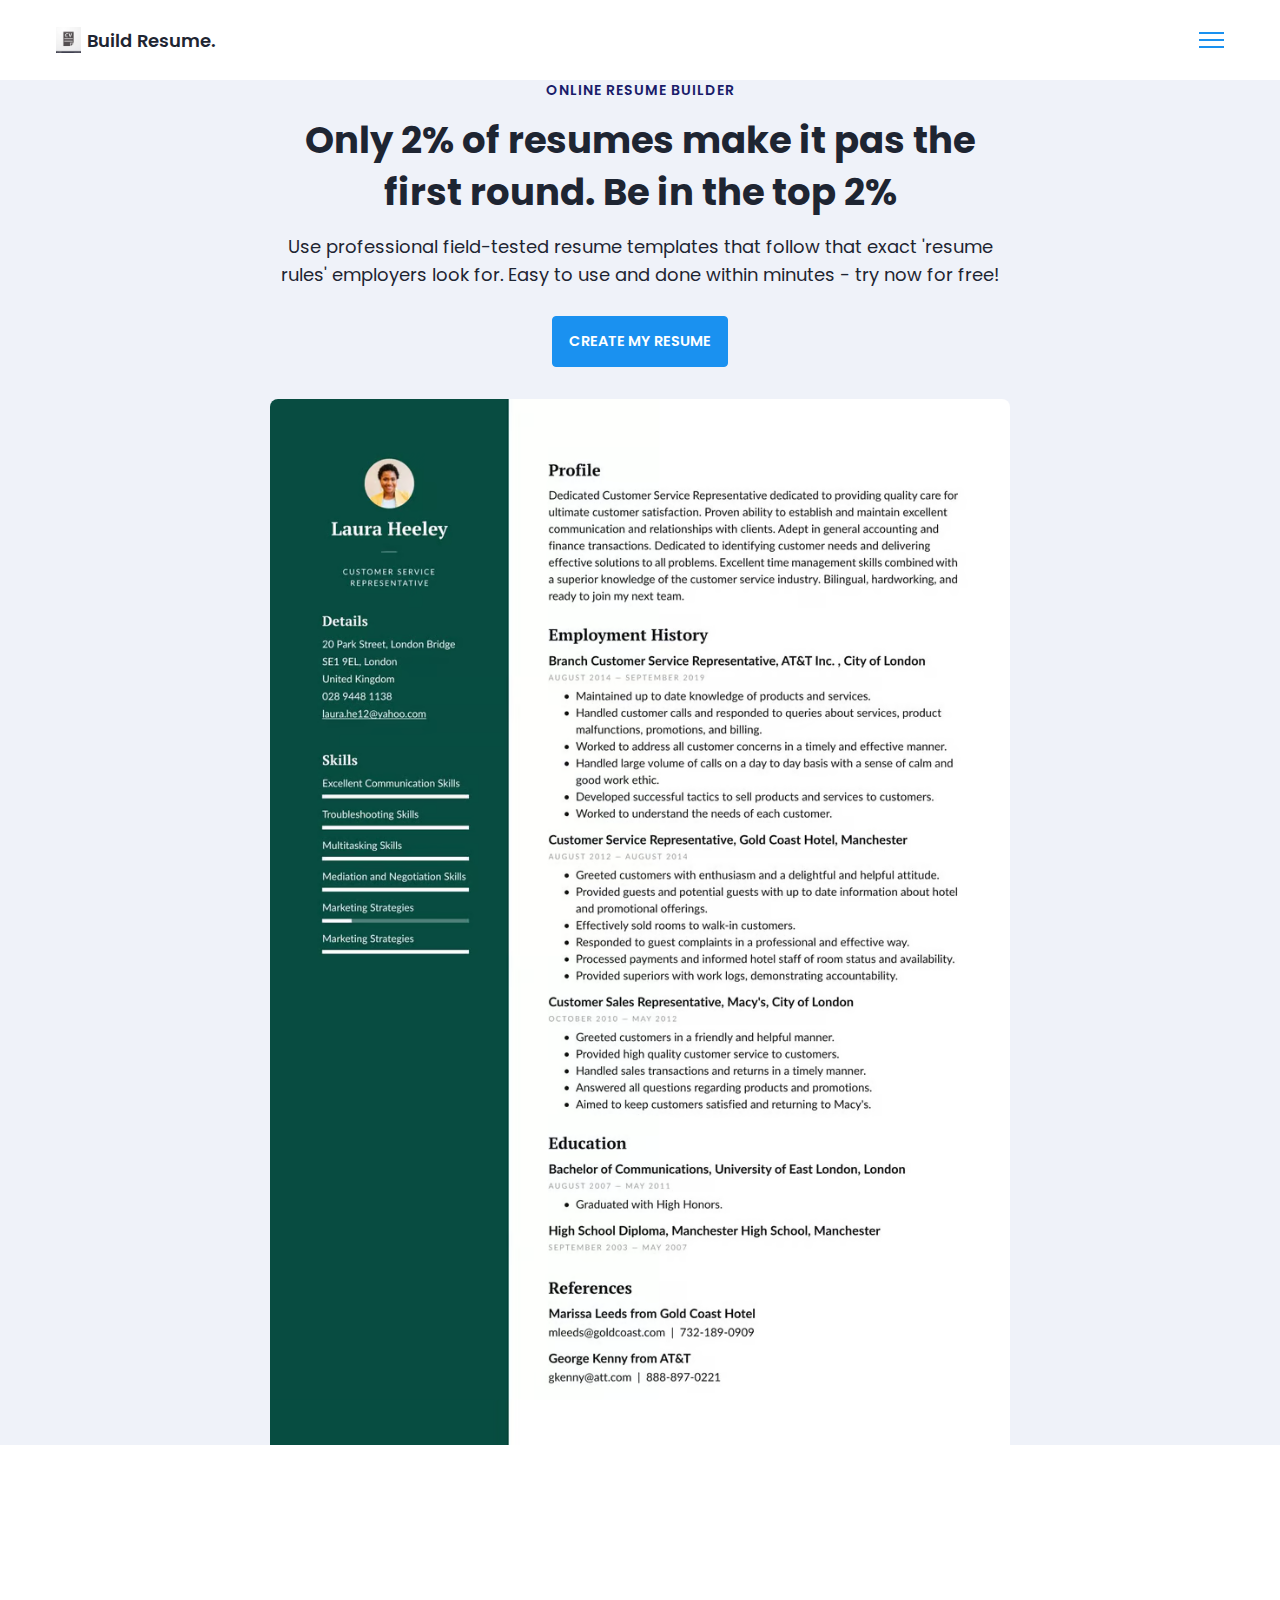
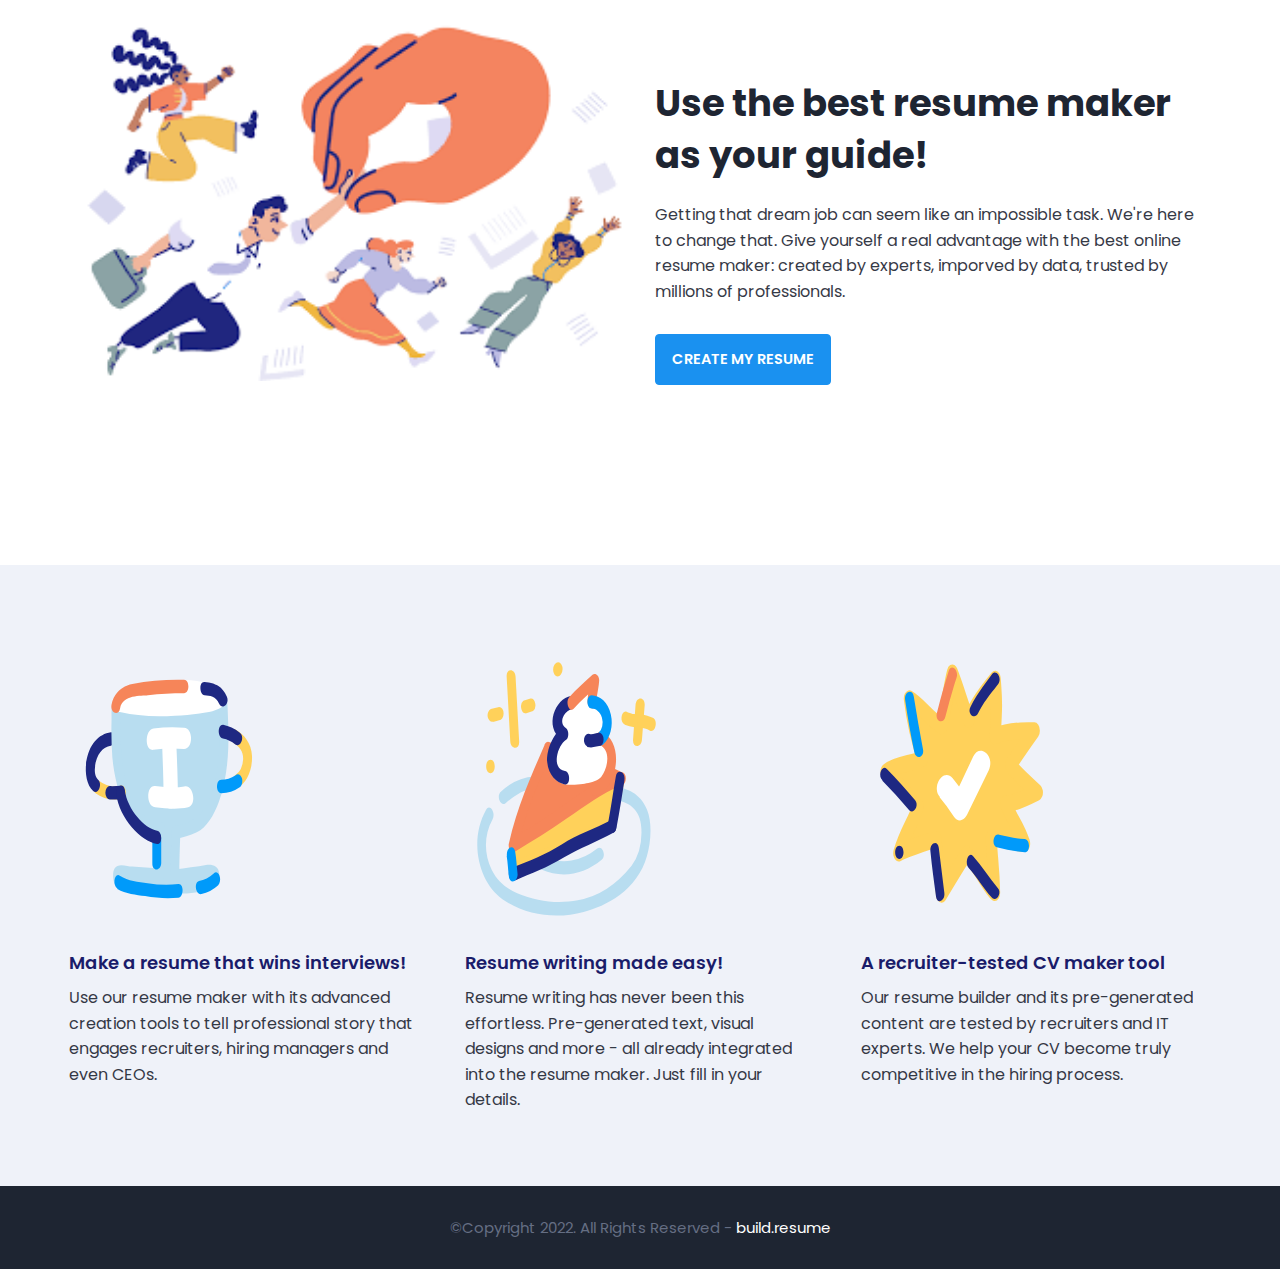
<file: index.html>
<!DOCTYPE html>
<html lang="en">

<head>
    <meta charset="UTF-8">
    <meta http-equiv="X-UA-Compatible" content="IE=edge">
    <meta name="viewport" content="width=device-width, initial-scale=1.0">
    <title>Resume Builder</title>
    <link rel="stylesheet" href="style.css">
</head>

<body>
    <nav class="navbar bg-white">
        <div class="container">
            <div class="navbar-content">
                <div class="brand-and-toggler">
                    <a href="index.html" class="navbar-brand">
                        <img src="assets/image/cv1.jpeg" alt="navbar image" class="navbar-brand-icon">
                        <span class="navbar-brand-text">Build Resume.</span>
                    </a>
                    <button type="button" class="navbar-toggler-btn">
                        <div class="bars">
                            <div class="bar"></div>
                            <div class="bar"></div>
                            <div class="bar"></div>

                        </div>
                    </button>
                </div>
            </div>
        </div>
    </nav>
    <header class="header bg-bright" id="header">
        <div class="container">
            <div class="header-content text-center">
                <h6 class="text-uppercase text-blue-dark fs-14 fw-6 ls-1">Online resume builder</h6>
                <h1 class="lg-title">Only 2% of resumes make it pas the first round. Be in the top 2%</h1>
                <p class="text-dark fs-18">Use professional field-tested resume templates that follow that exact 'resume
                    rules' employers look for. Easy to use and done within minutes - try now for free!</p>
                <a href="resume.html" class="btn btn-primary text-uppercase">create my resume</a>
                <img src="assets/image/sample2.jpeg"/>
            </div>
        </div>
    </header>

    <div class="section-one">
        <div class="container">
            <div class="section-one-content">
            <div class="section-one-1">
                <img src="assets/image/footer.png" alt="">
            </div>

            <div class="section-one-r text-center">
                <h2 class="lg-title">Use the best resume maker as your guide!</h2>
                <p class="text">Getting that dream job can seem like an impossible task. We're here to change that. Give
                    yourself a real advantage with the best online resume maker: created by experts, imporved by data,
                    trusted by millions of professionals.</p>
                <div class="btn-group">
                    <a href="resume.html" class="btn btn-primary text-uppercase">create my resume</a>
                    <!-- <a href = "#" class = "btn btn-secondary text-uppercase">watch video</a>  -->
                </div>
            </div>
        </div>
    </div>
    </div>

   
    <div class = "section-two bg-bright">
        <div class="container">
            <div class="section-two-content">
                <div class = "section-items">
                    <div class = "section-item">
                        <div class = "section-item-icon">
                            <img src = "assets/image/resume2.svg" alt = "hghs">
                        </div>
                        <h5 class = "section-item-title">Make a resume that wins interviews!</h5>
                        <p class = "text">Use our resume maker with its advanced creation tools to tell professional story that engages recruiters, hiring managers and even CEOs.</p>
                    </div>

                    <div class = "section-item">
                        <div class = "section-item-icon">
                            <img src = "assets/image/resume3.svg" alt = "">
                        </div>
                        <h5 class = "section-item-title">Resume writing made easy!</h5>
                        <p class = "text">Resume writing has never been this effortless. Pre-generated text, visual designs and more - all already integrated into the resume maker. Just fill in your details.</p>
                    </div>

                    <div class = "section-item">
                        <div class = "section-item-icon">
                            <img src = "assets/image/resume4.svg" alt = "">
                        </div>
                        <h5 class = "section-item-title">A recruiter-tested CV maker tool</h5>
                        <p class = "text">Our resume builder and its pre-generated content are tested by recruiters and IT experts. We help your CV become truly competitive in the hiring process.</p>
                    </div>
                </div>
            </div>
        </div>
    </div>

    <footer class="footer bg-dark">
        <div class="container">
            <div class="footer-content text-center">
                <p class="fs-15">&copy;Copyright 2022. All Rights Reserved - <span>build.resume</span></p>
            </div>
        </div>
    </footer>
</body>

</html>
</file>
<file: style.css>
@import url('https://fonts.googleapis.com/css2?family=Manrope:wght@200;300;400;500;600;700;800&family=Poppins:ital,wght@0,100;0,200;0,300;0,400;0,500;0,600;0,700;0,800;0,900;1,100;1,200;1,300;1,400;1,500;1,600;1,700;1,800;1,900&display=swap');

:root{
    --clr-blue: #1A91F0;
    --clr-blue-mid: #1170CD;
    --clr-blue-dark: #1A1C6A;
    --clr-white: #fff;
    --clr-bright: #EFF2F9;
    --clr-dark: #1e2532;
    --clr-black: #000;
    --clr-grey: #656e83;
    --clr-green: #084C41;
    --font-poppins: 'Poppins', sans-serif;
    --font-manrope: 'Manrope', sans-serif;;
    --transition: all 300ms ease-in-out;
}

*{
    padding: 0;
    margin: 0;
    box-sizing: border-box;
}

html{
    font-size: 10px;
}

body{
    font-size: 1.6rem;
    font-family: var(--font-poppins);
}

button{
    border: none;
    background-color: transparent;
    outline: 0;
    cursor: pointer;
    font-family: inherit;
}

img{
    width: 100%;
    display: block;
}

a{
    text-decoration: none;
}

/* fonts */
.font-poppins{font-family: var(--font-poppins);}
.font-manrope{font-family: var(--font-manrope);}

/* text colors */
.text-blue{color: var(--clr-blue);}
.text-blue-mid{color: var(--clr-blue-mid);}
.text-blue-dark{color: var(--clr-blue-dark);}
.text-bright{color: var(--clr-bright);}
.text-dark{color: var(--clr-dark);}
.text-grey{color: var(--clr-grey);}
.text-white{color: var(--clr-white);}

/* backgrounds */
.bg-blue{background-color: var(--clr-blue);}
.bg-blue-mid{background-color: var(--clr-blue-mid);}
.bg-blue-dark{background-color: var(--clr-blue-dark);}
.bg-bright{background-color: var(--clr-bright);}
.bg-dark{background-color: var(--clr-dark);}
.bg-grey{background-color: var(--clr-grey);}
.bg-white{background-color: var(--clr-white);}
.bg-black{background-color: var(--clr-black);}
.bg-green{background-color: var(--clr-green);}

.text-center{ text-align: center;}
.text-left{text-align: left;}
.text-right{text-align: right;}
.text-uppercase{text-transform: uppercase;}
.text-lowercase{text-transform: lowercase;}
.text-capitalize{text-transform: capitalize;}
.text{
    color: var(--clr-dark);
    opacity: 0.9;
    margin: 2rem 0;
    line-height: 1.6;
}

.fw-2{font-weight: 200;}
.fw-3{font-weight: 300;}
.fw-4{font-weight: 400;}
.fw-5{font-weight: 500;}
.fw-6{font-weight: 600;}
.fw-7{font-weight: 700;}
.fw-8{font-weight: 800;}

.fs-13{font-size: 13px;}
.fs-14{font-size: 14px;}
.fs-15{font-size: 15px;}
.fs-16{font-size: 16px;}
.fs-17{font-size: 17px;}
.fs-18{font-size: 18px;}
.fs-19{font-size: 19px;}
.fs-20{font-size: 20px;}
.fs-21{font-size: 21px;}
.fs-22{font-size: 22px;}
.fs-23{font-size: 23px;}
.fs-24{font-size: 24px;}
.fs-25{font-size: 25px;}

.ls-1{letter-spacing: 1px;}
.ls-2{letter-spacing: 2px;}

.container{
    max-width: 1200px;
    margin: 0 auto;
    padding: 0 1.6rem;
}

/* bars button */
.bars{
    display: flex;
    flex-direction: column;
    justify-content: space-between;
    height: 16.5px;
    width: 25px;
}
.bars .bar{
    width: 100%;
    height: 2px;
    background-color: var(--clr-blue);
    transition: var(--transition);
}

.bars:hover .bar{
    background-color: var(--clr-dark);
}

/* buttons */
.btn{
    font-size: 14.5px;
    font-weight: 600;
    padding: 1.4rem 1.6rem;
    border-radius: 4px;
    display: inline-block;
}

.btn-primary{
    background-color: var(--clr-blue);
    color: var(--clr-white);
    border: 1px solid var(--clr-blue);
    transition: var(--transition);
}

.btn-primary:hover{
    background-color: transparent;
    color: var(--clr-dark);
    border-color: var(--clr-grey);
}

.btn-secondary{
    background-color: transparent;
    color: var(--clr-dark);
    border: 1px solid var(--clr-grey);
    transition: var(--transition);
}

.btn-secondary:hover{
    background-color: var(--clr-blue);
    color: var(--clr-white);
    border-color: var(--clr-blue);
}

.btn-group button:first-child, .btn-group a:first-child{
    margin-right: 1rem!important;
}

/* navbar part */
.navbar{
    height: 80px;
    display: flex;
    align-items: center;
    box-shadow: rgba(0, 0, 0, 0.08) 0px 3px 8px;
}

.navbar .container{
    width: 100%;
}

.navbar-brand{
    display: flex;
    align-items: center;
    justify-content: flex-start;
    font-size: 1.8rem;
}
.navbar-brand-text{
    color: var(--clr-dark);
    font-weight: 600;
}
.navbar-brand-text span{
    color: var(--clr-blue);
}
.navbar-brand-icon{
    width: 25px;
    margin-right: 6px;
    opacity: 0.8;
}
.brand-and-toggler{
    display: flex;
    align-items: center;
    justify-content: space-between;
}
.header{
    min-height: calc(100vh - 80px);
    display: flex;
    flex-direction: column;
    align-items: center;
    justify-content: center;
}
.header-content{
    max-width: 740px;
    margin-right: auto;
    margin-left: auto;
}
.header-content img{
    max-width: 760px;
    border-top-right-radius: 8px;
    border-top-left-radius: 8px;
    margin-top: 3.2rem;
}
.lg-title{
    margin: 1.4rem 0;
    font-size: 37px;
    line-height: 1.4;
    color: var(--clr-dark);
}
.header-content p{
    margin-bottom: 2.6rem;
    line-height: 1.6;
}


/* section one */
.section-one{
    padding: 64px 0;
    min-height: 80vh;
    display: flex;
    align-items: center;
}
.section-one-l img{
    max-width: 545px;
    margin-right: auto;
    margin-left: auto;
}
.section-one-r{
    margin-top: 4rem;
}

.section-one .btn-group{
    margin-top: 2rem;
}
.section-one-r{
    max-width: 545px;
    margin-right: auto;
    margin-left: auto;
}
.section-one-r .btn-group{
    margin-top: 3rem;
}

/* section two */
.section-two{
    padding: 64px 0;
}
.section-two .section-items{
    display: grid;
    gap: 2rem;
}

.section-two .section-item{
    max-width: 350px;
    text-align: center;
    margin-right: auto;
    margin-left: auto;
}
.section-two .section-item-icon{
    margin: 1rem 0;
}
.section-two .section-item-icon img{
    width: 200px;
       height: 30rem;
    margin-right: auto;
    margin-left: auto;
}
.section-two .section-item-title{
    color: var(--clr-blue-dark);
    font-size: 1.8rem;
    font-weight: 600;
}
.section-two .text{
    margin: 0.9rem 0;
}

/* footer */
.footer{
    padding: 3rem 0;
}
.footer-content p{
    color: var(--clr-grey);
}
.footer-content p span{
    color: var(--clr-white);
}

/* media queries */
@media screen and (min-width: 768px){
    .section-two .section-items{
        grid-template-columns: repeat(2, 1fr);
    }
}

@media screen and (min-width: 992px){
    .section-one-content{
        display: grid;
        grid-template-columns: repeat(2, 1fr);
        column-gap: 3rem;
    }
    .section-one-r{
        text-align: left;
    }
    .section-two .section-items{
        grid-template-columns: repeat(3, 1fr);
    }
    .section-two .section-item{
        text-align: left;
    }
    .section-two .section-item-icon img{
        margin-left: 0;
    }
}



/* resume page */
#about-sc{
    padding: 64px 0;
}

.cv-form-row-title{
    background-color: var(--clr-dark);
    padding: 0.8rem 1.6rem;
    margin-bottom: 2rem;
}

.cv-form-row-title h3{
    color: var(--clr-white);
    font-weight: 500;
    text-transform: uppercase;
    letter-spacing: 1.5px;
    font-size: 1.7rem;
}
.cv-form-blk{
    margin: 3rem 0;
}
.cv-form-row{
    padding: 3rem 2rem 0 2rem;
    border: 1px solid rgba(0, 0, 0, 0.08);
    margin-bottom: 1rem;
    position: relative;
}
textarea{
    resize: none;
}
.form-elem{
    margin-bottom: 3rem;
    position: relative;
}
.form-label{
    display: block;
    font-weight: 600;
    font-size: 14px;
    color: var(--clr-dark);
    margin-bottom: 0.5rem;
}
.form-control{
    border-radius: none;
    border: 1px solid rgba(0, 0, 0, 0.1);
    font-size: 14px;
    padding: 0.8rem 1.6rem;
    font-family: inherit;
    width: 100%;
    outline: 0;
    transition: var(--transition);
}

.form-control:focus{
    border-color: rgba(0, 0, 0, 0.3);
}
.form-text{
    color: #ca0b00;
    font-size: 12px;
    position: absolute;
    letter-spacing: 0.5px;
    top: calc(100% + 2px);
    left: 0;
    width: 100%;
}
.cols-3, .cols-2{
    display: grid;
}
.repeater-add-btn{
    width: 25px;
    height: 25px;
    background-color: var(--clr-blue-mid);
    font-size: 1.6rem;
    color: var(--clr-white);
    margin: 1rem 0;
}
.repeater-remove-btn{
    position: absolute;
    top: 10px;
    right: 10px;
    z-index: 999;
    width: 25px;
    height: 25px;
    border-radius: 50%;
    background-color: #ca0b00;
    color: var(--clr-white);
    font-size: 1.6rem;
}

/* preview section */
.preview-cnt{
    border-radius: 5px;
    display: grid;
    grid-template-columns: 32% auto;
    box-shadow: rgba(149, 157, 165, 0.2) 0px 8px 24px;
    overflow: hidden;
}

.preview-cnt-l{
    padding: 3rem 3rem 2rem 3rem;
}
.preview-cnt-r{
    padding: 3rem 3rem 3rem 4rem;
}
.preview-cnt-l .preview-blk:nth-child(1){
    text-align: center;
}
.preview-image{
    width: 120px;
    height: 120px;
    border-radius: 50%;
    overflow: hidden;
    margin-right: auto;
    margin-left: auto;
}
.preview-image img{
    width: 100%;
    height: 100%;
    object-fit: cover;
}
.preview-item-name{
    font-size: 2.4rem;
    font-weight: 600;
    margin: 1.8rem 0;
    position: relative;
}
.preview-item-name::after{
    position: absolute;
    content: "";
    bottom: -10px;
    width: 50px;
    height: 1.5px;
    background-color: rgba(255, 255, 255, 0.5);
    left: 50%;
    transform: translateX(-50%);
}
.preview-blk{
    padding: 1rem 0;
    margin-bottom: 1rem;
}
.preview-blk-title h3{
    text-transform: uppercase;
    letter-spacing: 0.5px;
    border-bottom: 0.5px solid rgba(0, 0, 0, 0.08);
    padding-bottom: 0.5rem;
}
.preview-blk-title{
    margin-bottom: 1rem;
}
.preview-blk-list .preview-item{
    font-size: 1.5rem;
    margin-bottom: 0.2rem;
    opacity: 0.95;
}
.preview-cnt-r .preview-blk-title{
    color: var(--clr-dark);
}
.preview-cnt-r .preview-blk-list .preview-item{
    margin-top: 1.8rem;
}

.achievements-items.preview-blk-list .preview-item span:first-child,
.educations-items.preview-blk-list .preview-item span:first-child,
.experiences-items.preview-blk-list .preview-item span:first-child{
    display: block;
    font-weight: 600;
    margin-bottom: 1rem;
    background-color: rgba(0, 0, 0, 0.03);
}

.educations-items.preview-blk-list .preview-item span:nth-child(2),
.experiences-items.preview-blk-list .preview-item span:nth-child(2){
    font-weight: 600;
    margin-right: 1rem;
}

.educations-items.preview-blk-list .preview-item span:nth-child(3),
.experiences-items.preview-blk-list .preview-item span:nth-child(3){
    font-style: italic;
    margin-right: 1rem;
}

.educations-items.preview-blk-list .preview-item span:nth-child(4),
.educations-items.preview-blk-list .preview-item span:nth-child(5),
.experiences-items.preview-blk-list .preview-item span:nth-child(4),
.experiences-items.preview-blk-list .preview-item span:nth-child(5){
    margin-right: 1rem;
    background-color: var(--clr-green);
    color: var(--clr-white);
    padding: 0 1rem;
    border-radius: 0.6rem;
}

.educations-items.preview-blk-list .preview-item span:nth-child(6),
.experiences-items.preview-blk-list .preview-item span:nth-child(6){
    font-size: 13.5px;
    display: block;
    opacity: 0.8;
    margin-top: 1rem;
}
.projects-items.preview-blk-list .preview-item span{
    display: block;
}

@media screen and (min-width: 768px){
    .cols-3{
        grid-template-columns: repeat(3, 1fr);
        column-gap: 2rem;
    }
    .cols-2{
        grid-template-columns: repeat(2, 1fr);
        column-gap: 2rem;
    }
}

@media screen and (min-width: 992px){
    .cv-form-row{
        padding: 3rem 3rem 0rem 3rem;
    }
    .cols-3{
        grid-template-columns: repeat(3, 1fr);
    }
}

.print-btn-sc{
    margin: 2rem 0 6rem 0;
}

/* print section */
@media print{
    body *{
        visibility: hidden;
    }

    .non_print_area{
        display: none;
    }

    .print_area, .print_area *{
        visibility: visible;
    }

    .print_area{
        width: 100%;
        position: absolute;
        left: 0;
        top: 0;
        overflow: hidden;
    }
}
</file>
